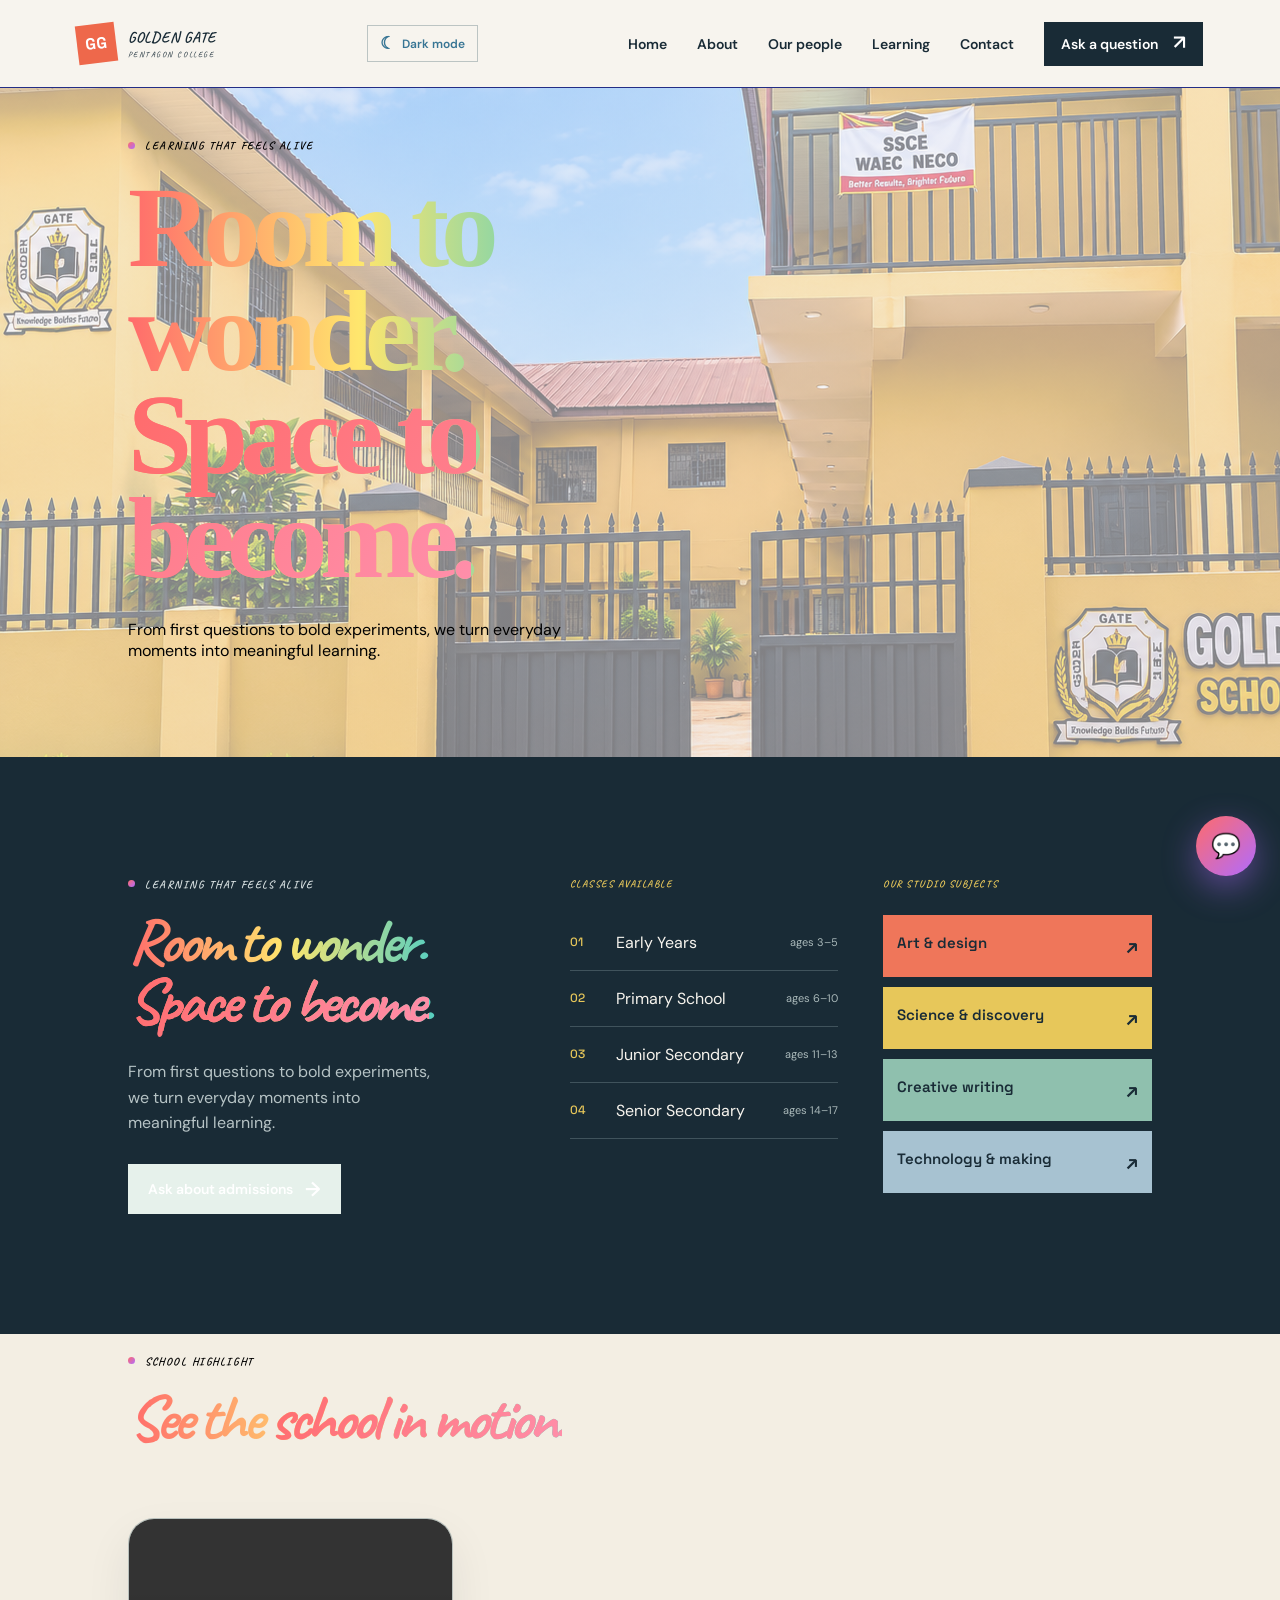
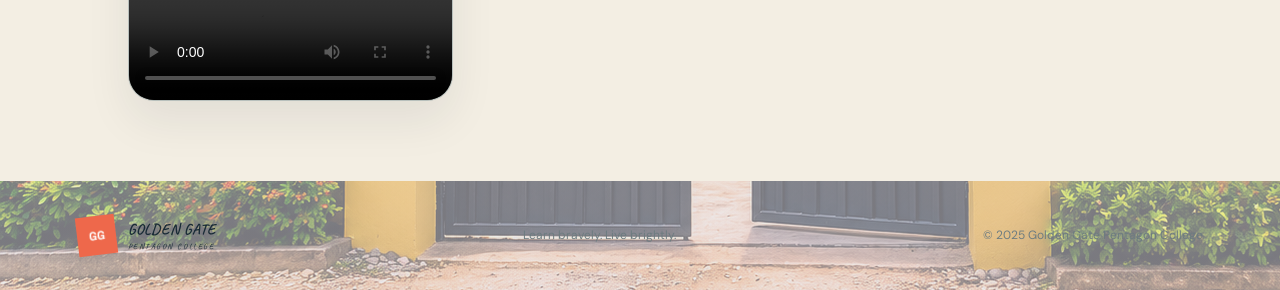
<file: learning.html>
<!doctype html>
<html lang="en">
<head>
  <meta charset="UTF-8" />
  <meta name="viewport" content="width=device-width, initial-scale=1.0" />
  <meta name="description" content="Learning - Golden Gate Pentagon College." />
  <title>Learning - Golden Gate Pentagon College</title>
  <link rel="preconnect" href="https://fonts.googleapis.com">
  <link rel="preconnect" href="https://fonts.gstatic.com" crossorigin>
  <link href="https://fonts.googleapis.com/css2?family=DM+Sans:wght@400;500;600;700&family=Space+Grotesk:wght@500;600;700&family=Caveat:wght@500;600;700&family=Dancing:wght@500;600;700&display=swap" rel="stylesheet">
  <link rel="stylesheet" href="styles.css" />
</head>
<body>
  <div class="site-shell">
    <header class="site-header">
      <a class="brand" href="index.html" aria-label="Golden Gate Pentagon College home">
        <span class="brand-mark">GG</span>
        <span><strong>GOLDEN GATE</strong><small>PENTAGON COLLEGE</small></span>
      </a>
      <button class="menu-toggle" aria-label="Open navigation" aria-expanded="false">☰</button>
      <button class="theme-toggle" type="button" aria-label="Switch to dark mode" aria-pressed="false"><span class="theme-icon">☾</span><span class="theme-label">Dark mode</span></button>
      <nav class="main-nav" aria-label="Main navigation">
        <a href="index.html">Home</a>
        <a href="about.html">About</a>
        <a href="people.html">Our people</a>
        <a href="learning.html">Learning</a>
        <a href="contact.html">Contact</a>
        <a class="nav-cta" href="contact.html">Ask a question <span>↗</span></a>
      </nav>
    </header>

    <main id="top">
      <section class="hero section-pad" style="min-height:400px">
        <div class="hero-copy">
          <p class="eyebrow"><span></span> Learning that feels alive</p>
          <h1>Room to wonder.<br><em>Space to become.</em></h1>
          <p>From first questions to bold experiments, we turn everyday moments into meaningful learning.</p>
        </div>
      </section>

      <section class="learning-section section-pad">
        <div class="learning-intro"><p class="eyebrow"><span></span> Learning that feels alive</p><h2>Room to wonder.<br><em>Space to become.</em></h2><p>From first questions to bold experiments, we turn everyday moments into meaningful learning.</p><a class="button button-light" href="contact.html">Ask about admissions <span>→</span></a></div>
        <div class="learning-content"><div class="classes-panel"><p class="panel-kicker">Classes available</p><div class="class-row"><strong>01</strong><span>Early Years</span><small>ages 3–5</small></div><div class="class-row"><strong>02</strong><span>Primary School</span><small>ages 6–10</small></div><div class="class-row"><strong>03</strong><span>Junior Secondary</span><small>ages 11–13</small></div><div class="class-row"><strong>04</strong><span>Senior Secondary</span><small>ages 14–17</small></div></div><div class="subjects-panel"><p class="panel-kicker">Our studio subjects</p><div class="subject-chip coral">Art &amp; design <span>↗</span></div><div class="subject-chip yellow">Science &amp; discovery <span>↗</span></div><div class="subject-chip mint">Creative writing <span>↗</span></div><div class="subject-chip blue">Technology &amp; making <span>↗</span></div></div></div>
      </section>

      <section class="video-section section-pad">
        <div class="section-heading"><div><p class="eyebrow"><span></span> School highlight</p><h2>See the <em>school in motion.</em></h2></div></div>
        <div class="video-panel">
          <div class="video-grid">
            <div class="video-slot">
              <video id="school-video-1" controls preload="metadata" playsinline>
                <source src="videos/videoplayback.mp4" type="video/mp4" />
              </video>
            </div>
          </div>
        </div>
      </section>
    </main>
    <footer class="site-footer"><a class="brand" href="index.html"><span class="brand-mark">GG</span><span><strong>GOLDEN GATE</strong><small>PENTAGON COLLEGE</small></span></a><p>Learn bravely. Live brightly.</p><p>© 2025 Golden Gate Pentagon College</p></footer>

    <button class="chat-fab" id="chat-fab" aria-label="Open chat" aria-expanded="false">💬</button>
    <div class="chat-window" id="chat-window" hidden>
      <div class="chat-head">
        <div class="chat-avatar">GG</div>
        <div><strong>School chat</strong><small>Usually replies in a few minutes</small></div>
        <button class="chat-close" id="chat-close" aria-label="Close chat">✕</button>
      </div>
      <div class="chat-messages" id="chat-messages">
        <div class="chat-bot">How can I be of assistance?</div>
      </div>
      <form class="chat-input" id="chat-form">
        <input type="text" id="chat-text" placeholder="Type a message…" autocomplete="off" required />
        <button type="submit" aria-label="Send">➤</button>
      </form>
    </div>
  </div>
  <script src="main.js"></script>
</body>
</html>
</file>
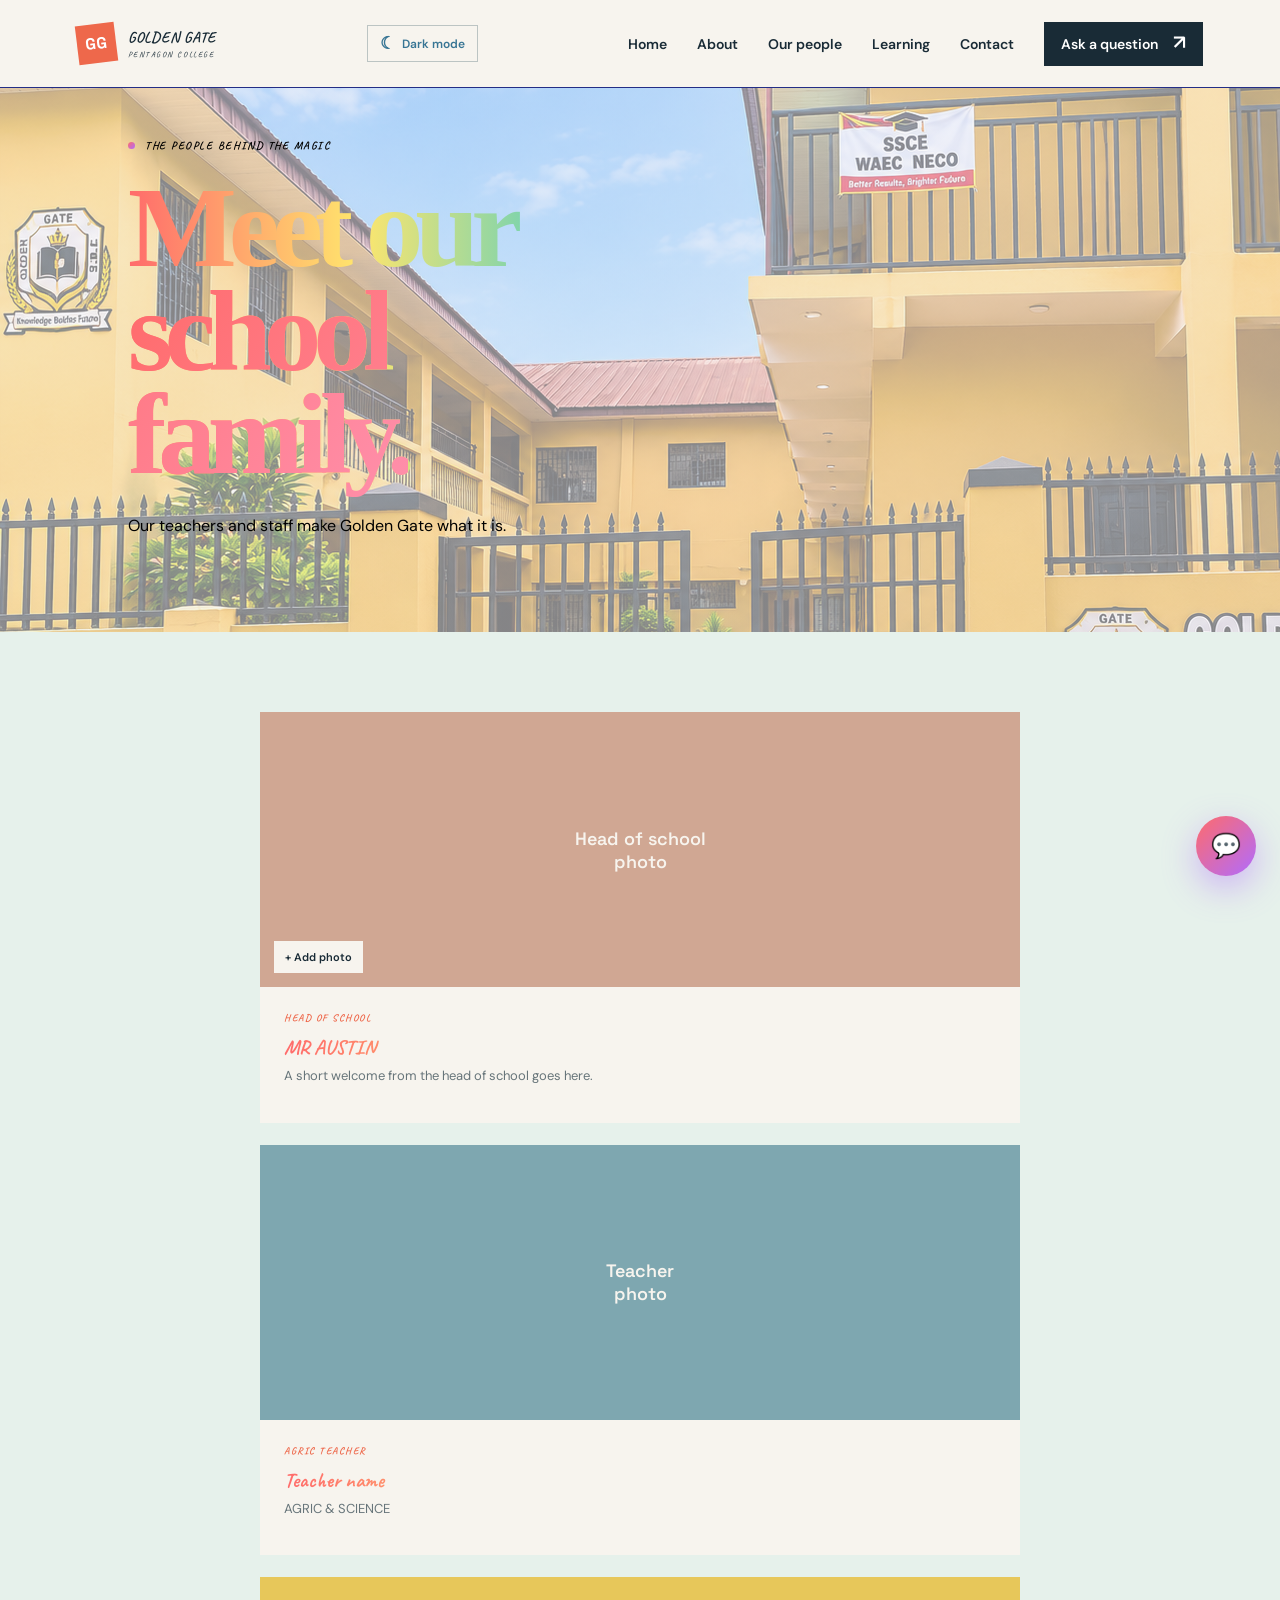
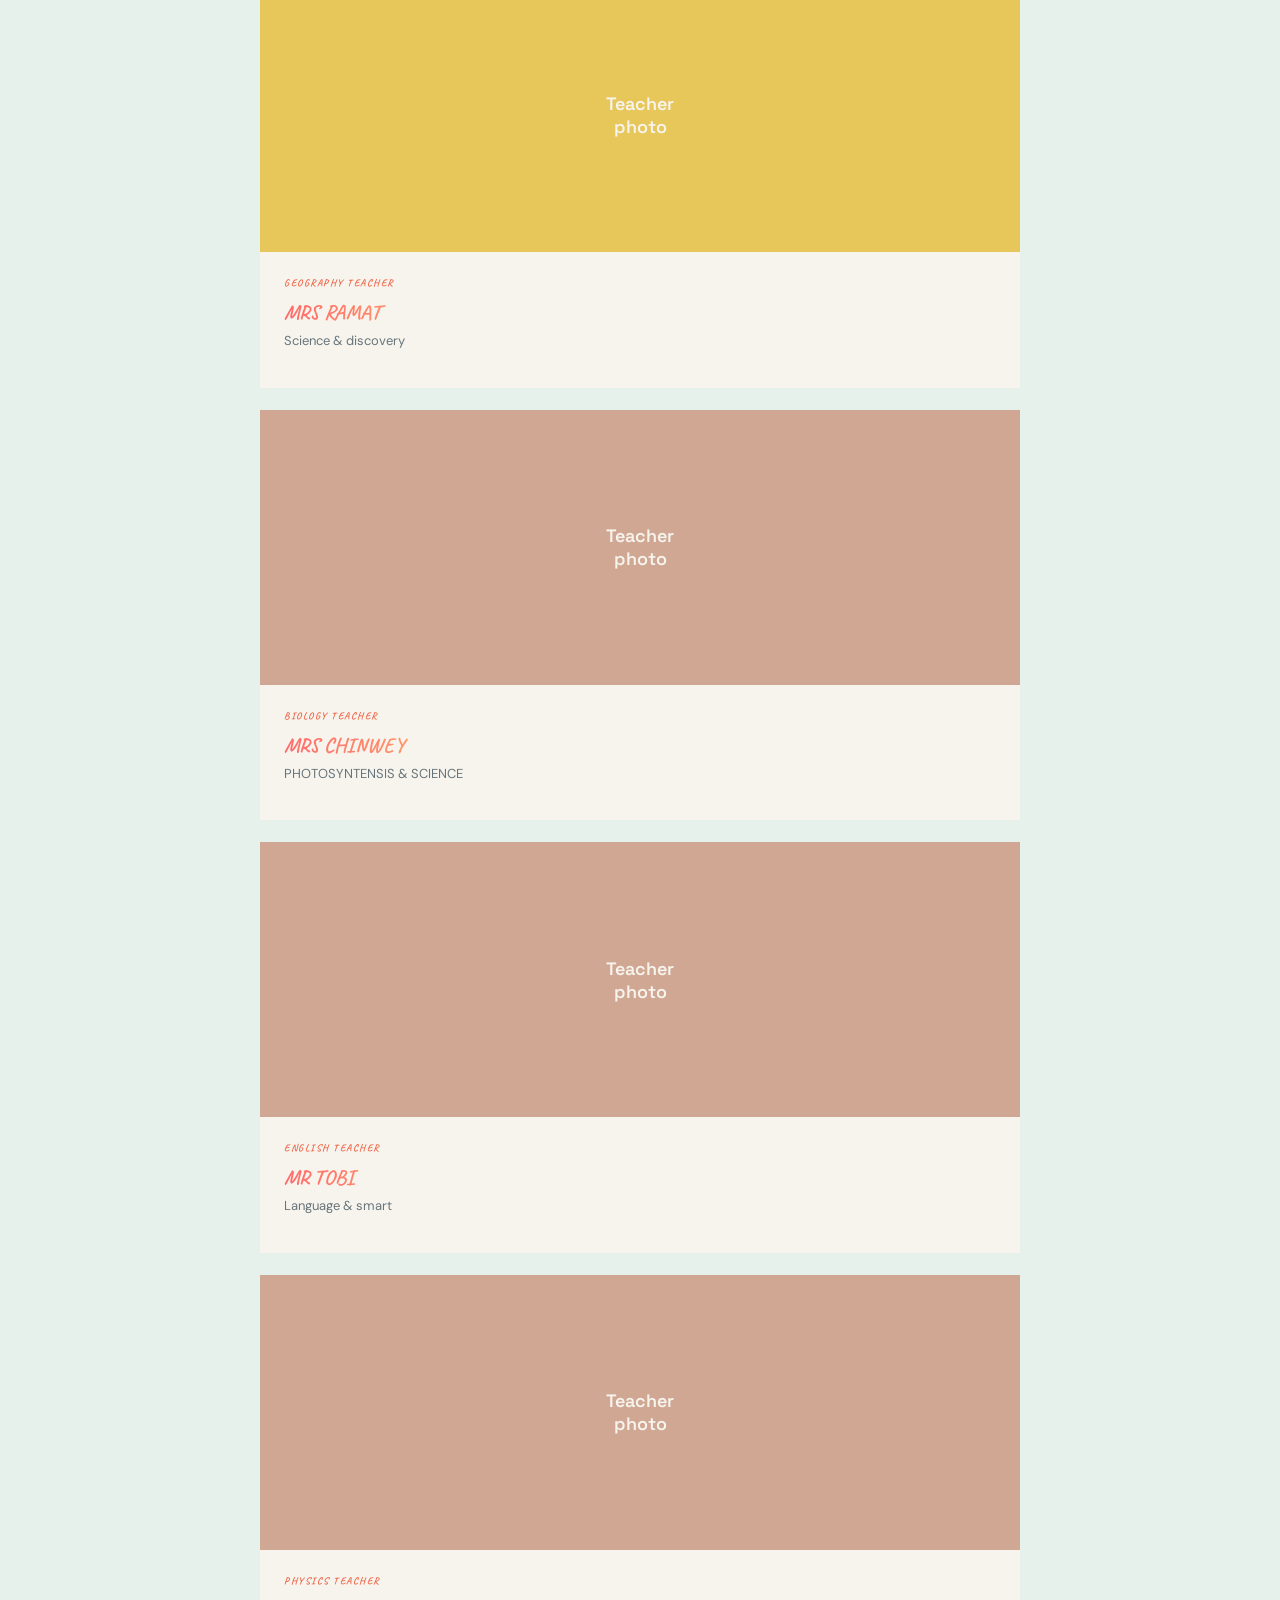
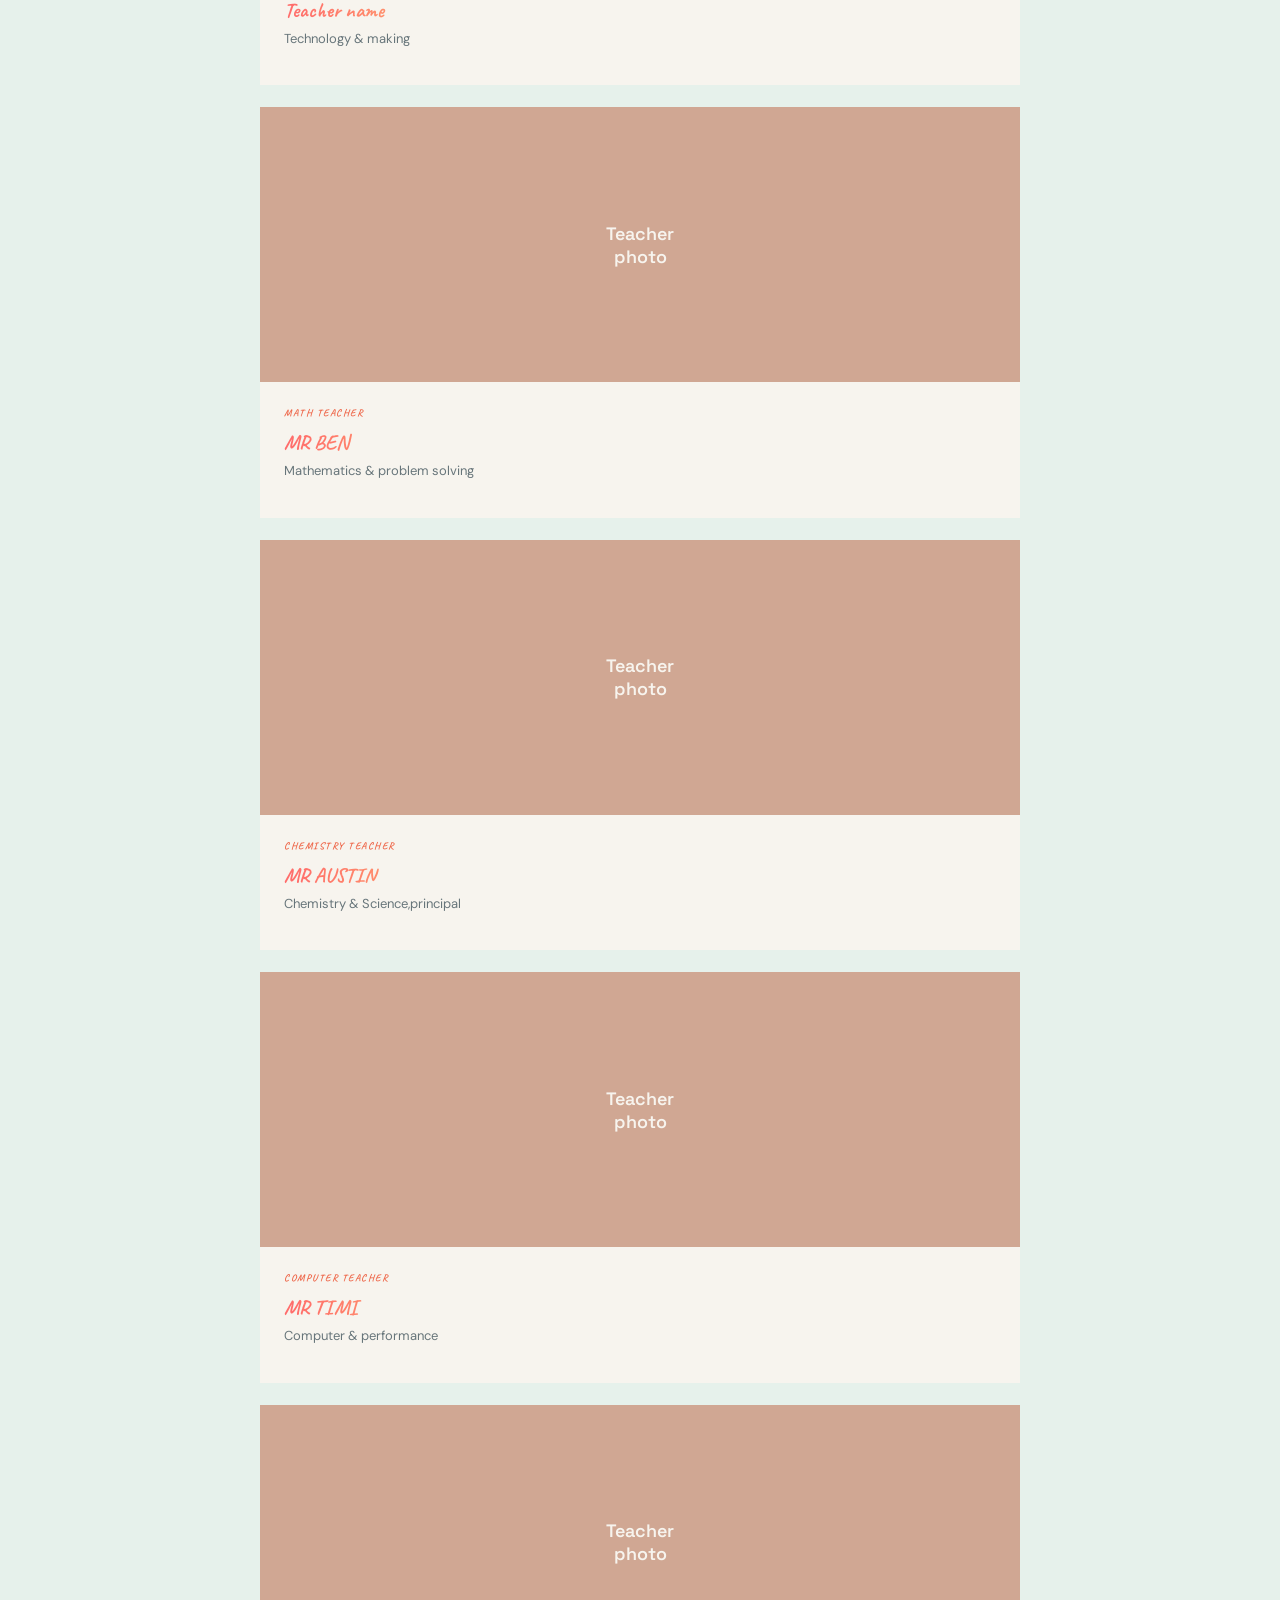
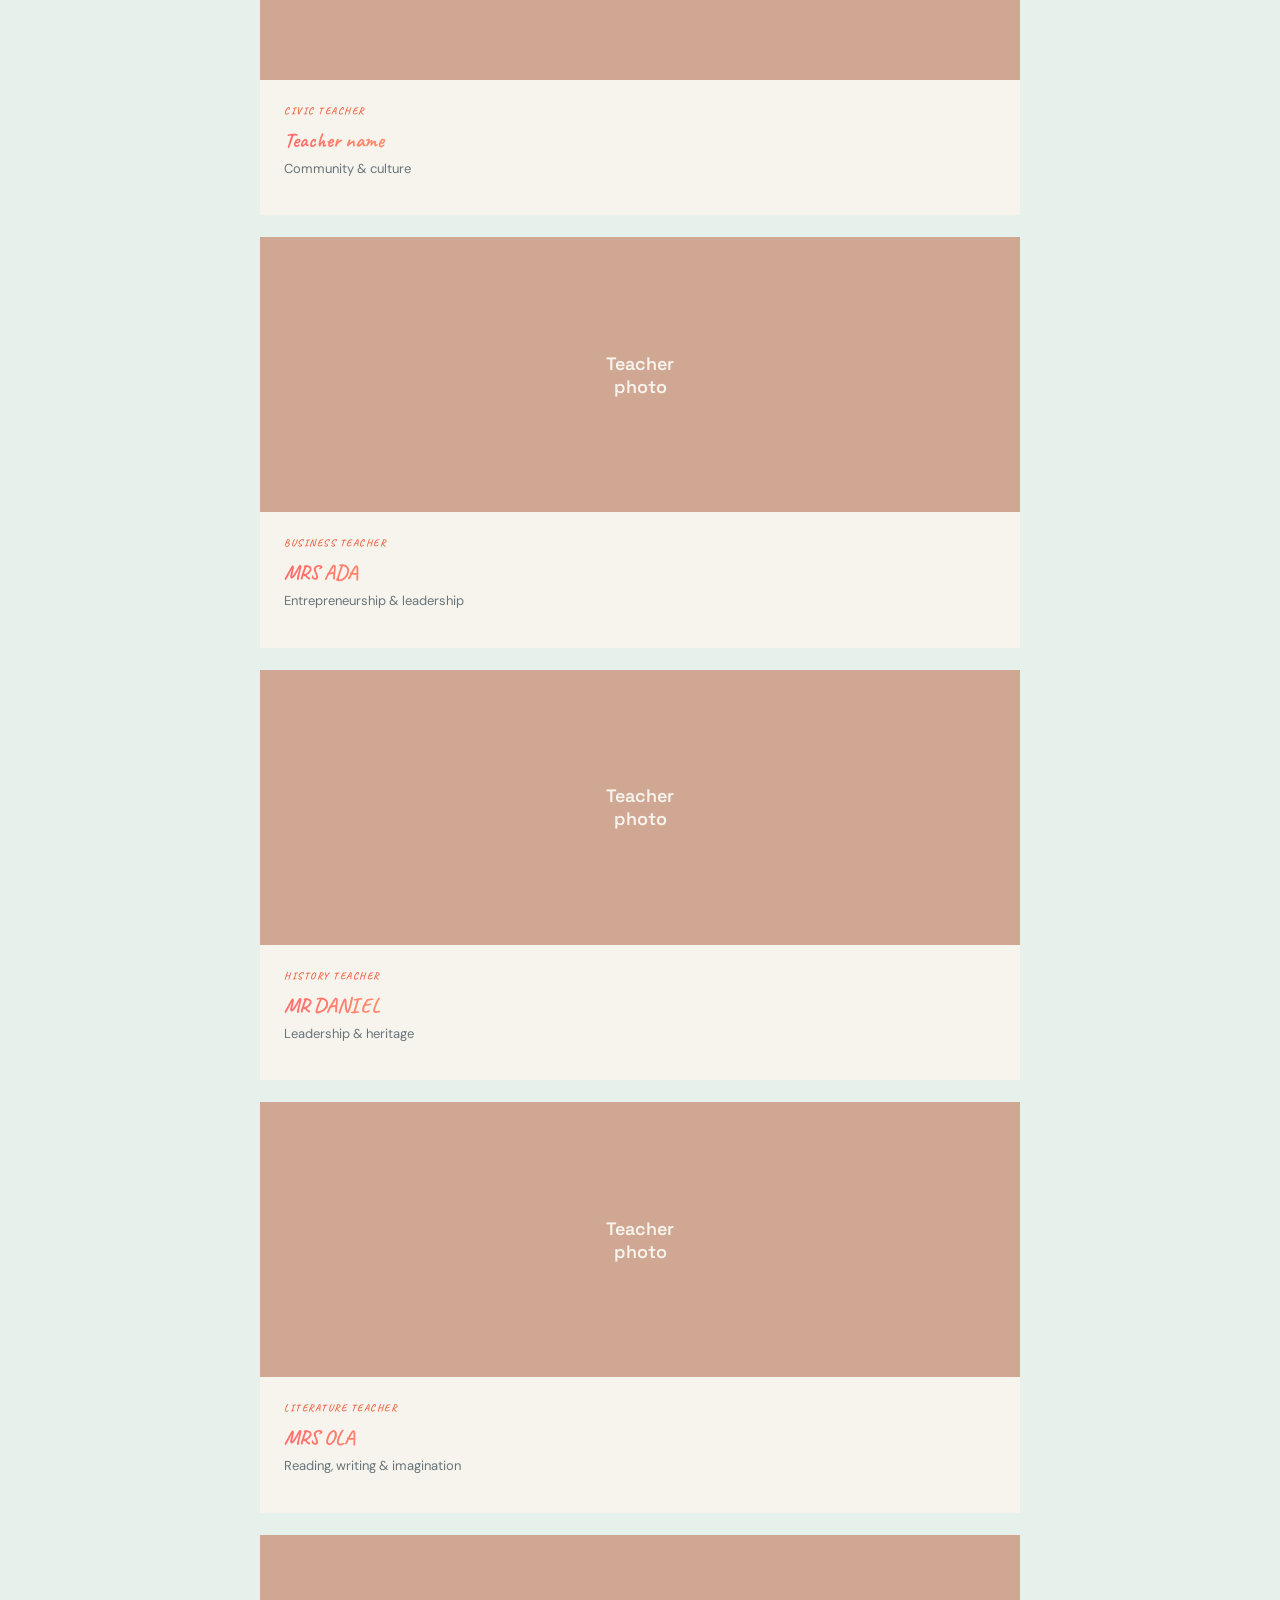
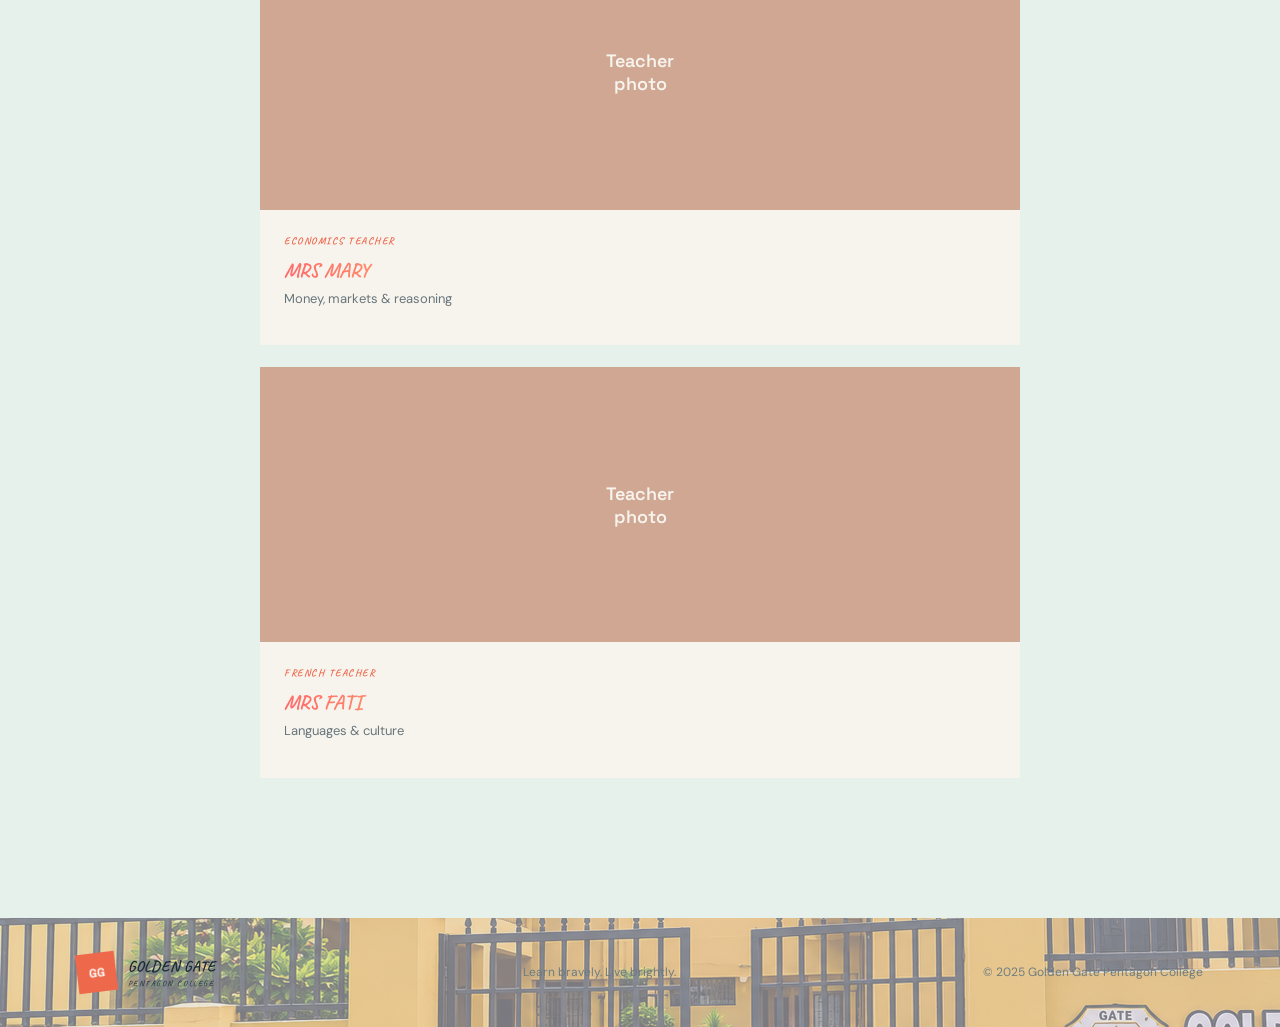
<file: people.html>
<!doctype html>
<html lang="en">
<head>
  <meta charset="UTF-8" />
  <meta name="viewport" content="width=device-width, initial-scale=1.0" />
  <meta name="description" content="Our people - Golden Gate Pentagon College." />
  <title>Our People - Golden Gate Pentagon College</title>
  <link rel="preconnect" href="https://fonts.googleapis.com">
  <link rel="preconnect" href="https://fonts.gstatic.com" crossorigin>
  <link href="https://fonts.googleapis.com/css2?family=DM+Sans:wght@400;500;600;700&family=Space+Grotesk:wght@500;600;700&family=Caveat:wght@500;600;700&family=Dancing:wght@500;600;700&display=swap" rel="stylesheet">
  <link rel="stylesheet" href="styles.css" />
</head>
<body>
  <div class="site-shell">
    <header class="site-header">
      <a class="brand" href="index.html" aria-label="Golden Gate Pentagon College home">
        <span class="brand-mark">GG</span>
        <span><strong>GOLDEN GATE</strong><small>PENTAGON COLLEGE</small></span>
      </a>
      <button class="menu-toggle" aria-label="Open navigation" aria-expanded="false">☰</button>
      <button class="theme-toggle" type="button" aria-label="Switch to dark mode" aria-pressed="false"><span class="theme-icon">☾</span><span class="theme-label">Dark mode</span></button>
      <nav class="main-nav" aria-label="Main navigation">
        <a href="index.html">Home</a>
        <a href="about.html">About</a>
        <a href="people.html">Our people</a>
        <a href="learning.html">Learning</a>
        <a href="contact.html">Contact</a>
        <a class="nav-cta" href="contact.html">Ask a question <span>↗</span></a>
      </nav>
    </header>

    <main id="top">
      <section class="hero section-pad" style="min-height:400px">
        <div class="hero-copy">
          <p class="eyebrow"><span></span> The people behind the magic</p>
          <h1>Meet our <em>school family.</em></h1>
          <p>Our teachers and staff make Golden Gate what it is.</p>
        </div>
      </section>

      <section class="people-section section-pad">
        <div class="people-grid">
          <article class="person-card person-feature"><div class="person-photo photo-placeholder"><span>Head of school<br>photo</span><label>+ Add photo<input type="file" accept="image/*" data-image-target="head-photo"></label></div><div class="person-info"><p class="role">Head of school</p><h3 contenteditable="true">MR AUSTIN</h3><p contenteditable="true">A short welcome from the head of school goes here.</p></div></article>
          <article class="person-card"><div class="person-photo photo-placeholder"><span>Teacher<br>photo</span><label>+ Add photo<input type="file" accept="image/*" data-image-target="teacher-one"></label></div><div class="person-info"><p class="role">agric teacher</p><h3 contenteditable="true">Teacher name</h3><p contenteditable="true">AGRIC &amp; SCIENCE</p></div></article>
          <article class="person-card"><div class="person-photo photo-placeholder"><span>Teacher<br>photo</span><label>+ Add photo<input type="file" accept="image/*" data-image-target="teacher-two"></label></div><div class="person-info"><p class="role">geography teacher</p><h3 contenteditable="true">MRS RAMAT</h3><p contenteditable="true">Science &amp; discovery</p></div></article>
          <article class="person-card"><div class="person-photo photo-placeholder"><span>Teacher<br>photo</span><label>+ Add photo<input type="file" accept="image/*" data-image-target="teacher-three"></label></div><div class="person-info"><p class="role" contenteditable="true">biology teacher</p><h3 contenteditable="true">MRS CHINWEY</h3><p contenteditable="true">PHOTOSYNTENSIS &amp; SCIENCE</p></div></article>
          <article class="person-card"><div class="person-photo photo-placeholder"><span>Teacher<br>photo</span><label>+ Add photo<input type="file" accept="image/*" data-image-target="teacher-four"></label></div><div class="person-info"><p class="role" contenteditable="true">English teacher</p><h3 contenteditable="true">MR TOBI</h3><p contenteditable="true">Language &amp; smart</p></div></article>
          <article class="person-card"><div class="person-photo photo-placeholder"><span>Teacher<br>photo</span><label>+ Add photo<input type="file" accept="image/*" data-image-target="teacher-five"></label></div><div class="person-info"><p class="role" contenteditable="true">physics teacher</p><h3 contenteditable="true">Teacher name</h3><p contenteditable="true">Technology &amp; making</p></div></article>
          <article class="person-card"><div class="person-photo photo-placeholder"><span>Teacher<br>photo</span><label>+ Add photo<input type="file" accept="image/*" data-image-target="teacher-six"></label></div><div class="person-info"><p class="role" contenteditable="true">Math teacher</p><h3 contenteditable="true">MR BEN</h3><p contenteditable="true">Mathematics &amp; problem solving</p></div></article>
          <article class="person-card"><div class="person-photo photo-placeholder"><span>Teacher<br>photo</span><label>+ Add photo<input type="file" accept="image/*" data-image-target="teacher-seven"></label></div><div class="person-info"><p class="role" contenteditable="true">chemistry teacher</p><h3 contenteditable="true">MR AUSTIN</h3><p contenteditable="true">Chemistry &amp; Science,principal</p></div></article>
          <article class="person-card"><div class="person-photo photo-placeholder"><span>Teacher<br>photo</span><label>+ Add photo<input type="file" accept="image/*" data-image-target="teacher-eight"></label></div><div class="person-info"><p class="role" contenteditable="true">computer teacher</p><h3 contenteditable="true">MR TIMI</h3><p contenteditable="true">Computer &amp; performance</p></div></article>
          <article class="person-card"><div class="person-photo photo-placeholder"><span>Teacher<br>photo</span><label>+ Add photo<input type="file" accept="image/*" data-image-target="teacher-nine"></label></div><div class="person-info"><p class="role" contenteditable="true">civic teacher</p><h3 contenteditable="true">Teacher name</h3><p contenteditable="true">Community &amp; culture</p></div></article>
          <article class="person-card"><div class="person-photo photo-placeholder"><span>Teacher<br>photo</span><label>+ Add photo<input type="file" accept="image/*" data-image-target="teacher-ten"></label></div><div class="person-info"><p class="role" contenteditable="true">Business teacher</p><h3 contenteditable="true">MRS ADA</h3><p contenteditable="true">Entrepreneurship &amp; leadership</p></div></article>
          <article class="person-card"><div class="person-photo photo-placeholder"><span>Teacher<br>photo</span><label>+ Add photo<input type="file" accept="image/*" data-image-target="teacher-eleven"></label></div><div class="person-info"><p class="role" contenteditable="true">History teacher</p><h3 contenteditable="true">MR DANIEL</h3><p contenteditable="true">Leadership &amp; heritage</p></div></article>
          <article class="person-card"><div class="person-photo photo-placeholder"><span>Teacher<br>photo</span><label>+ Add photo<input type="file" accept="image/*" data-image-target="teacher-twelve"></label></div><div class="person-info"><p class="role" contenteditable="true">Literature teacher</p><h3 contenteditable="true">MRS OLA</h3><p contenteditable="true">Reading, writing &amp; imagination</p></div></article>
          <article class="person-card"><div class="person-photo photo-placeholder"><span>Teacher<br>photo</span><label>+ Add photo<input type="file" accept="image/*" data-image-target="teacher-thirteen"></label></div><div class="person-info"><p class="role" contenteditable="true">Economics teacher</p><h3 contenteditable="true">MRS MARY</h3><p contenteditable="true">Money, markets &amp; reasoning</p></div></article>
          <article class="person-card"><div class="person-photo photo-placeholder"><span>Teacher<br>photo</span><label>+ Add photo<input type="file" accept="image/*" data-image-target="teacher-fourteen"></label></div><div class="person-info"><p class="role" contenteditable="true">French teacher</p><h3 contenteditable="true">MRS FATI</h3><p contenteditable="true">Languages &amp; culture</p></div></article>
        </div>
      </section>
    </main>
    <footer class="site-footer"><a class="brand" href="index.html"><span class="brand-mark">GG</span><span><strong>GOLDEN GATE</strong><small>PENTAGON COLLEGE</small></span></a><p>Learn bravely. Live brightly.</p><p>© 2025 Golden Gate Pentagon College</p></footer>

    <button class="chat-fab" id="chat-fab" aria-label="Open chat" aria-expanded="false">💬</button>
    <div class="chat-window" id="chat-window" hidden>
      <div class="chat-head">
        <div class="chat-avatar">GG</div>
        <div><strong>School chat</strong><small>Usually replies in a few minutes</small></div>
        <button class="chat-close" id="chat-close" aria-label="Close chat">✕</button>
      </div>
      <div class="chat-messages" id="chat-messages">
        <div class="chat-bot">How can I be of assistance?</div>
      </div>
      <form class="chat-input" id="chat-form">
        <input type="text" id="chat-text" placeholder="Type a message…" autocomplete="off" required />
        <button type="submit" aria-label="Send">➤</button>
      </form>
    </div>
  </div>
  <script src="main.js"></script>
</body>
</html>
</file>
<file: styles.css>
﻿/* ---------- Colourful theme + cursive font ---------- */
:root{
  --c-coral:#ff6b6b;
  --c-mint:#4ecdc4;
  --c-yellow:#ffe66d;
  --c-blue:#4d96ff;
  --c-purple:#b06bff;
  --c-pink:#ff8fab;
  --c-lavender:#c8b6ff;
  --c-text:#1f2a37;
  --c-text-soft:#4a5a63;
}
body{
  --c-text:var(--c-text);
  --c-text-soft:var(--c-text-soft);
}
body[data-theme="dark"]{
  --c-text:#f4f6f7;
  --c-text-soft:#c9d4d8;
}
/* Cursive accent font on headings & brand */
h1,h2,h3,.brand strong,.brand small,.eyebrow,
.person-info h3,.role,.panel-kicker,.hero-sticker,.scribble,.ticker span{
  font-family:'Caveat',cursive !important;
}
.hero-copy h1{font-family:'Dancing',cursive !important;font-size:clamp(4.2rem,9vw,8.6rem) !important}
/* Headings get a rainbow gradient + lift on hover */
h1,h2,h3{
  background:linear-gradient(90deg,var(--c-coral),var(--c-yellow),var(--c-mint),var(--c-blue),var(--c-purple));
  -webkit-background-clip:text;background-clip:text;color:transparent;
  background-size:200% auto;
  animation:shimmer 5s linear infinite;
  transition:transform .25s ease,filter .25s ease;
}
h1:hover,h2:hover,h3:hover{
  transform:translateY(-3px) scale(1.01);
  filter:brightness(1.12) drop-shadow(0 6px 12px rgba(255,107,107,.35));
}
/* Colourful links with hover */
a,.text-link,.main-nav a{
  color:var(--c-blue);
  transition:color .2s ease,background .2s ease,padding .2s ease;
}
a:hover,.text-link:hover,.main-nav a:hover{
  color:var(--c-coral);
  text-decoration:none;
}
/* Colourful buttons */
.button-dark{
  background:linear-gradient(90deg,var(--c-coral),var(--c-pink),var(--c-purple));
  color:#fff !important;
}
.button-dark:hover{transform:translateY(-3px) scale(1.03);filter:brightness(1.1)}
.button-light{
  background:linear-gradient(90deg,var(--c-mint),var(--c-blue),var(--c-purple));
  color:#fff !important;
}
.button-light:hover{transform:translateY(-3px) scale(1.03);filter:brightness(1.1)}
/* Nav CTA */
.nav-cta{
  background:linear-gradient(90deg,var(--c-yellow),var(--c-coral),var(--c-pink));
  color:#1f2a37 !important;
}
.nav-cta:hover{transform:translateY(-3px) scale(1.05);filter:brightness(1.08)}
/* Theme toggle */
.theme-toggle{
  border-color:var(--c-mint);
  color:var(--c-mint);
}
.theme-toggle:hover{
  background:linear-gradient(90deg,var(--c-mint),var(--c-blue));
  color:#fff;
}
/* Brand mark */
.brand-mark{
  background:linear-gradient(135deg,var(--c-coral),var(--c-pink),var(--c-purple));
  background-size:200% auto;
  animation:shimmer 4s linear infinite,pulse-soft 3.2s ease-in-out infinite;
}
/* Subject chips hover lift */
.subject-chip{
  transition:transform .2s ease,box-shadow .2s ease,filter .2s ease;
  cursor:pointer;
}
.subject-chip:hover{
  transform:translateY(-6px) scale(1.04);
  box-shadow:0 14px 30px rgba(0,0,0,.25);
  filter:brightness(1.08);
}
/* Person cards hover */
.person-card{
  transition:transform .25s ease,box-shadow .25s ease,filter .25s ease;
}
.person-card:hover{
  transform:translateY(-8px) scale(1.02);
  box-shadow:0 22px 45px rgba(255,107,107,.30);
  filter:brightness(1.05);
}
/* Video slots hover */
.video-slot{
  transition:transform .25s ease,box-shadow .25s ease,filter .25s ease;
}
.video-slot:hover{
  transform:translateY(-6px) scale(1.02);
  box-shadow:0 26px 55px rgba(77,150,255,.35);
}
/* Form inputs */
.contact-form input,.contact-form select,.contact-form textarea{
  transition:border-color .2s ease,box-shadow .2s ease;
}
.contact-form input:focus,.contact-form select:focus,.contact-form textarea:focus{
  border-color:var(--c-coral);
  box-shadow:0 0 0 3px rgba(255,107,107,.18);
}
/* Footer hover */
.site-footer .brand:hover{color:var(--c-pink)}
/* Ticker scroll hint */
.ticker{background:linear-gradient(90deg,var(--c-purple),var(--c-blue),var(--c-mint),var(--c-coral),var(--c-purple));background-size:200% auto;animation:shimmer 6s linear infinite}

/* ---------- Hologram 3D section ---------- */
.holo-section{display:grid;grid-template-columns:1fr 1fr;gap:6vw;align-items:center;padding-top:60px;padding-bottom:90px}
.holo-copy h2{margin-bottom:16px}
.holo-copy p{color:var(--c-text-soft);max-width:460px}
.holo-stage{position:relative;height:480px;display:grid;place-items:center}
#holo-canvas{width:100%;height:100%;display:block;cursor:grab}
#holo-canvas:active{cursor:grabbing}
.holo-caption{position:absolute;bottom:14px;left:50%;transform:translateX(-50%);font-family:'Caveat',cursive;font-size:1.3rem;color:var(--c-purple);text-shadow:0 0 12px rgba(176,107,255,.6);letter-spacing:.04em}
@media(max-width:860px){.holo-section{grid-template-columns:1fr}.holo-stage{height:340px}}

/* ---------- Map section ---------- */
.map-section{display:grid;grid-template-columns:1fr 1fr;gap:6vw;align-items:center;padding-top:60px;padding-bottom:90px;background:linear-gradient(135deg,#fff7f0,#f3eee3)}
.map-copy h2{margin-bottom:16px}
.map-copy p{color:var(--c-text-soft);max-width:460px}
.map-panel{position:relative;height:460px;border-radius:28px;overflow:hidden;box-shadow:0 24px 55px rgba(25,43,54,.18);border:1px solid rgba(255,107,107,.2)}
#school-map{width:100%;height:100%}
.map-legend{position:absolute;left:16px;bottom:16px;background:rgba(255,255,255,.92);padding:10px 14px;border-radius:999px;font-size:13px;font-weight:600;display:flex;align-items:center;gap:8px;box-shadow:0 8px 24px rgba(0,0,0,.15)}
.map-legend .dot{width:11px;height:11px;border-radius:50%;background:var(--c-coral);box-shadow:0 0 10px var(--c-coral)}
@media(max-width:860px){.map-section{grid-template-columns:1fr}.map-panel{height:340px}}

/* ---------- Chat widget ---------- */
.chat-fab{position:fixed;right:24px;bottom:24px;width:60px;height:60px;border-radius:50%;border:none;background:linear-gradient(135deg,var(--c-coral),var(--c-purple));color:#fff;font-size:24px;cursor:pointer;box-shadow:0 12px 34px rgba(176,107,255,.45);transition:transform .2s ease,box-shadow .2s ease;z-index:90}
.chat-fab:hover{transform:translateY(-4px) scale(1.06);box-shadow:0 18px 44px rgba(176,107,255,.6)}
.chat-window{position:fixed;right:24px;bottom:90px;width:340px;max-width:calc(100vw - 32px);height:480px;max-height:calc(100vh - 120px);background:#fff;border-radius:22px;box-shadow:0 24px 60px rgba(25,43,54,.3);display:flex;flex-direction:column;overflow:hidden;z-index:90;animation:fadeInUp .25s ease}
.chat-head{display:flex;align-items:center;gap:10px;padding:14px 16px;background:linear-gradient(135deg,var(--c-coral),var(--c-purple));color:#fff}
.chat-head strong{font-family:'Space Grotesk',sans-serif;font-size:15px}
.chat-head small{display:block;font-size:11px;opacity:.9}
.chat-avatar{width:38px;height:38px;border-radius:50%;background:rgba(255,255,255,.25);display:grid;place-items:center;font-family:'Space Grotesk',sans-serif;font-weight:700;flex-shrink:0}
.chat-close{margin-left:auto;background:none;border:0;color:#fff;font-size:18px;cursor:pointer;line-height:1}
.chat-messages{flex:1;overflow-y:auto;padding:16px;display:flex;flex-direction:column;gap:10px;background:#faf7f2}
.chat-bot,.chat-user{max-width:85%;padding:10px 14px;border-radius:16px;font-size:14px;line-height:1.45;animation:fadeInUp .25s ease}
.chat-bot{background:#fff;border:1px solid rgba(255,107,107,.18);color:#1f2a37;border-bottom-left-radius:4px}
.chat-user{background:linear-gradient(135deg,var(--c-coral),var(--c-pink));color:#fff;align-self:flex-end;border-bottom-right-radius:4px}
.chat-input{display:flex;gap:8px;padding:12px;border-top:1px solid rgba(255,107,107,.15)}
.chat-input input{flex:1;border:1px solid rgba(255,107,107,.3);border-radius:999px;padding:11px 16px;font:inherit;font-size:14px;outline:none;transition:border-color .2s,box-shadow .2s}
.chat-input input:focus{border-color:var(--c-coral);box-shadow:0 0 0 3px rgba(255,107,107,.18)}
.chat-input button{width:42px;border:0;border-radius:50%;background:linear-gradient(135deg,var(--c-coral),var(--c-purple));color:#fff;font-size:18px;cursor:pointer;transition:transform .2s}
.chat-input button:hover{transform:scale(1.08)}
@media(max-width:520px){.chat-window{height:420px}}
/* ---------- Animations ---------- */
@keyframes fadeInUp {
  from { opacity: 0; transform: translateY(28px); }
  to   { opacity: 1; transform: translateY(0); }
}
@keyframes floaty {
  0%, 100% { transform: translateY(0); }
  50%      { transform: translateY(-14px); }
}
@keyframes pulse-soft {
  0%, 100% { transform: rotate(-7deg) scale(1); }
  50%      { transform: rotate(-7deg) scale(1.06); }
}
@keyframes shimmer {
  0%   { background-position: 0% 0; }
  100% { background-position: 200% 0; }
}
@keyframes spin-slow {
  from { transform: rotate(0deg); }
  to   { transform: rotate(360deg); }
}
@keyframes pop-in {
  0%   { opacity: 0; transform: scale(.6) rotate(0deg); }
  60%  { transform: scale(1.12) rotate(8deg); }
  100% { opacity: 1; transform: scale(1) rotate(12deg); }
}

/* Reveal sections on scroll */
.section-pad, .hero, .ticker, .site-footer {
  opacity: 0;
  animation: fadeInUp .8s cubic-bezier(.2,.7,.2,1) forwards;
}
.hero { animation-delay: .05s }
.ticker { animation-delay: .15s }
#about { animation-delay: .25s }
#people { animation-delay: .35s }
#learning { animation-delay: .45s };
.video-section { animation-delay: .55s }
#contact { animation-delay: .65s }
.site-footer { animation-delay: .75s }

/* Floating hero sun */
.sun-disc { animation: floaty 6s ease-in-out infinite; }

/* Pulsing brand mark */
.brand-mark { transform-origin: center; animation: pulse-soft 3.2s ease-in-out infinite; }

/* Shimmering buttons */
.button-dark, .nav-cta, .button-light {
  background-size: 200% auto;
  animation: shimmer 4s linear infinite;
}
.button-dark { background-image: linear-gradient(90deg,#192b36,#243a48,#192b36); }
.button-light { background-image: linear-gradient(90deg,#e6f1eb,#f4efe8,#e6f1eb); }
.button:hover, .nav-cta:hover { animation-duration: 1.2s; }

/* Rotating hero sticker */
.hero-sticker { animation: spin-slow 14s linear infinite; transform-origin: center; }

/* Staggered person cards */
.person-card {
  opacity: 0;
  animation: fadeInUp .6s cubic-bezier(.2,.7,.2,1) forwards;
}
.person-card:nth-child(2)  { animation-delay: .05s }
.person-card:nth-child(3)  { animation-delay: .1s }
.person-card:nth-child(4)  { animation-delay: .15s }
.person-card:nth-child(5)  { animation-delay: .2s }
.person-card:nth-child(6)  { animation-delay: .25s }
.person-card:nth-child(7)  { animation-delay: .3s }
.person-card:nth-child(8)  { animation-delay: .35s }
.person-card:nth-child(9)  { animation-delay: .4s }
.person-card:nth-child(10) { animation-delay: .45s }
.person-card:nth-child(11) { animation-delay: .5s }
.person-card:nth-child(12) { animation-delay: .55s }
.person-card:nth-child(13) { animation-delay: .6s }
.person-card:nth-child(14) { animation-delay: .65s }
.person-card:nth-child(15) { animation-delay: .7s }

/* Pop-in hero sticker (overrides spin on small screens if needed) */
@media (max-width: 800px) {
  .hero-sticker { animation: pop-in .8s .6s cubic-bezier(.2,.7,.2,1) both; }
}

/* ---------- Existing overrides ---------- */
/* Stack the school team profiles vertically. */
.people-grid{grid-template-columns:1fr !important;max-width:760px;margin-inline:auto}
.person-card:not(.person-feature) .person-photo label{display:none}
.video-section{padding-top:20px;padding-bottom:80px;background:#f3eee3}.video-panel{max-width:1100px;margin:0 auto}.video-grid{display:grid;grid-template-columns:repeat(3,minmax(0,1fr));gap:24px}.video-slot{position:relative;aspect-ratio:16/9;overflow:hidden;border:1px solid rgba(25,43,54,.2);background:#dfe6de;border-radius:26px;box-shadow:0 20px 45px rgba(25,43,54,.08)}.video-slot video{width:100%;height:100%;display:block;object-fit:cover;background:#dfe6de}.theme-toggle{display:inline-flex;align-items:center;gap:7px;border:1px solid #bcc4c3;background:transparent;color:#387594;padding:9px 12px;font:600 12px 'DM Sans';cursor:pointer}.theme-icon{font-size:17px;line-height:1}.theme-toggle:hover{background:#587866}
body[data-theme="dark"]{color:var(--c-text);background-color:#0d1419}body[data-theme="dark"] .site-header,body[data-theme="dark"] .person-card,body[data-theme="dark"] .contact-form{background:#0a0e11;color:var(--c-text);border-color:#141515}body[data-theme="dark"] .main-nav a,body[data-theme="dark"] .text-link,body[data-theme="dark"] .brand,body[data-theme="dark"] .theme-toggle{color:var(--c-text)}body[data-theme="dark"] .theme-toggle{border-color:var(--c-mint)}body[data-theme="dark"] .theme-toggle:hover{background:linear-gradient(90deg,var(--c-mint),var(--c-blue));color:#fff}body[data-theme="dark"] .intro-copy,body[data-theme="dark"] .section-aside,body[data-theme="dark"] .person-info p:last-child{color:var(--c-text-soft)}body[data-theme="dark"] .people-section{background:#16242a}body[data-theme="dark"] .gallery-section{background:#122028}body[data-theme="dark"] .contact-section{background:linear-gradient(135deg,#b0403a,#7a2c2c)}body[data-theme="dark"]{background-image:linear-gradient(rgba(14,26,32,.7),rgba(14,26,32,.7)),url("pics/ChatGPT Image Sep 12, 2026, 12_08_36 PM.png") !important}
body{background-image:linear-gradient(rgba(244, 243, 246, 0.55),rgba(222, 221, 232, 0.55)),url("pics/ChatGPT Image Sep 12, 2026, 12_08_36 PM.png") !important;background-size:cover;background-position:center top;background-attachment:fixed}
body.background-ready{background-image:linear-gradient(rgba(247,244,238,.55),rgba(26, 26, 25, 0.55)),var(--school-bg);background-size:cover;background-position:center top;background-attachment:fixed}
*{box-sizing:border-box}html{scroll-behavior:smooth}body{margin:0;background:#7756a3;color:var(--c-text);font-family:'DM Sans',sans-serif;font-size:16px}body:has(#background-upload.previewing){background-image:var(--school-bg);background-size:cover;background-attachment:fixed}h1,h2,h3,p{margin-top:0}h1,h2,h3,.brand strong{font-family:'Space Grotesk',sans-serif}h1{font-size:clamp(3.8rem,8vw,7.7rem);line-height:.9;letter-spacing:-.07em;margin:24px 0 28px}h2{font-size:clamp(2.8rem,5vw,5.5rem);line-height:.94;letter-spacing:-.065em;margin:20px 0}h3{font-size:1.3rem;margin:6px 0}em{font-style:normal;background:linear-gradient(120deg,var(--c-coral),var(--c-pink));-webkit-background-clip:text;background-clip:text;color:transparent}.site-shell{overflow:hidden}.site-header{height:88px;padding:0 6vw;display:flex;align-items:center;justify-content:space-between;border-bottom:1px solid #232d86;background:#f7f4ee}.brand{display:flex;align-items:center;gap:12px;color:#192b36;text-decoration:none}.brand-mark{height:39px;width:39px;display:grid;place-items:center;background:#ee684b;color:white;font-family:'Space Grotesk';font-weight:700;transform:rotate(-7deg)}.brand strong{font-size:15px;display:block;letter-spacing:.05em}.brand small{font-size:8px;letter-spacing:.19em;display:block;margin-top:2px}.main-nav{display:flex;align-items:center;gap:30px}.main-nav a,.text-link{color:#192b36;text-decoration:none;font-weight:600;font-size:14px}.nav-cta{background:#192b36;color:#fff!important;padding:13px 17px}.nav-cta span,.button span{font-size:20px;line-height:0;margin-left:12px}.menu-toggle{display:none;background:none;border:0;font-size:26px}.section-pad{padding-left:10vw;padding-right:10vw}.hero{min-height:650px;display:grid;grid-template-columns:1fr 1fr;gap:8vw;align-items:center;padding-top:50px;padding-bottom:80px}.eyebrow{font-size:11px;font-weight:700;letter-spacing:.14em;text-transform:uppercase;display:flex;align-items:center;gap:10px}.eyebrow span{height:7px;width:7px;background:linear-gradient(135deg,var(--c-coral),var(--c-purple));display:inline-block;border-radius:50%}.hero-text{max-width:450px;line-height:1.65;color:var(--c-text-soft)}.hero-actions{display:flex;align-items:center;gap:28px;margin-top:35px}.button{display:inline-flex;align-items:center;text-decoration:none;border:0;cursor:pointer;padding:16px 20px;font:600 14px 'DM Sans';transition:transform .2s,background .2s}.button:hover{transform:translateY(-3px)}.button-dark{background:#192b36;color:white}.button-light{background:#e6f1eb;color:#192b36}.text-link{border-bottom:1px solid #192b36;padding-bottom:4px}.text-link span{margin-left:7px;font-size:18px}.hero-note{display:flex;align-items:center;gap:13px;margin-top:58px;font-size:12px;line-height:1.4;color:#586771}.avatar-stack{display:flex}.avatar-stack span{width:29px;height:29px;border-radius:50%;display:grid;place-items:center;background:#e7c75a;color:#192b36;border:2px solid #f7f4ee;margin-left:-5px}.avatar-stack span:first-child{margin:0;background:#ef765a}.avatar-stack span:last-child{background:#8fc0ae}.hero-art{height:520px;position:relative;background:linear-gradient(135deg,#ffe66d,#ff8fab,#4ecdc4);overflow:hidden}.sun-disc{width:380px;height:380px;border-radius:50%;background:#ef765a;position:absolute;right:-80px;top:-80px}.art-label{position:absolute;z-index:2;left:30px;top:28px;color:#192b36;font:700 13px 'Space Grotesk';letter-spacing:.17em;line-height:1.3}.student-photo{position:absolute;left:11%;right:11%;bottom:0;height:79%;background:#8cbcae;display:grid;place-items:center;color:#f7f4ee;text-align:center;font:600 22px 'Space Grotesk';line-height:1.05}.student-photo:before{content:'';position:absolute;bottom:0;width:100%;height:35%;background:#275365;clip-path:polygon(0 42%,20% 23%,40% 38%,65% 10%,100% 30%,100% 100%,0 100%);opacity:.6}.hero-sticker{position:absolute;right:20px;bottom:30px;background:#f7f4ee;border-radius:50%;width:94px;height:94px;display:grid;place-items:center;text-align:center;font-size:11px;line-height:1.1;transform:rotate(12deg)}.hero-sticker strong{font:700 20px 'Space Grotesk';display:block}.scribble{position:absolute;right:34%;top:32%;font-size:54px;color:#f7f4ee;transform:rotate(30deg)}.photo-placeholder{position:relative}.photo-placeholder label,.gallery-image label,.upload-button{position:absolute;z-index:4;bottom:14px;left:14px;background:#f7f4ee;color:#192b36;padding:9px 11px;font:600 11px 'DM Sans';cursor:pointer}.photo-placeholder input,.gallery-image input,.upload-button input{display:none}.ticker{background:#192b36;color:#f7f4ee;display:flex;justify-content:space-around;align-items:center;padding:19px 6vw;font:600 12px 'Space Grotesk';letter-spacing:.15em}.ticker i{color:#e7c75a;font-style:normal}.split-section{display:grid;grid-template-columns:1.15fr .85fr;gap:12vw;padding-top:140px;padding-bottom:140px}.intro-copy{align-self:end;max-width:420px;line-height:1.7;color:#52616a}.people-section{padding-top:80px;padding-bottom:140px;background:#e6f1eb}.section-heading{display:flex;justify-content:space-between;align-items:end;gap:30px;margin-bottom:50px}.section-aside{max-width:260px;font-size:14px;line-height:1.6;color:#52616a}.people-grid{display:grid;grid-template-columns:1.2fr 1fr 1fr;gap:22px}.person-card{background:#f7f4ee}.person-photo{height:275px;background:#d0a793;display:grid;place-items:center;color:#f7f4ee;text-align:center;font:600 18px 'Space Grotesk'}.person-card:nth-child(2) .person-photo{background:#7ea7b0}.person-card:nth-child(3) .person-photo{background:#e7c75a}.person-info{padding:24px}.person-info p:last-child{color:#67757a;font-size:13px;line-height:1.5}.role,.panel-kicker{color:#ee684b;font-size:10px;font-weight:700;text-transform:uppercase;letter-spacing:.15em}.person-info [contenteditable=true]:focus{outline:2px dashed #ee684b;outline-offset:4px}.learning-section{background:#192b36;color:#f7f4ee;display:grid;grid-template-columns:.7fr 1.3fr;gap:10vw;padding-top:120px;padding-bottom:120px}.learning-section .eyebrow{color:#d5dedf}.learning-intro>p:not(.eyebrow){color:#b6c3c5;line-height:1.6;max-width:320px;margin:28px 0}.learning-content{display:grid;grid-template-columns:1fr 1fr;gap:45px}.panel-kicker{color:#e7c75a;margin-bottom:25px}.class-row{display:grid;grid-template-columns:34px 1fr auto;gap:12px;align-items:center;border-bottom:1px solid #40535c;padding:17px 0}.class-row strong{color:#e7c75a;font:500 12px 'Space Grotesk'}.class-row small{color:#aab9ba;font-size:11px}.subject-chip{padding:18px 14px;margin-bottom:10px;color:#192b36;display:flex;justify-content:space-between;font:600 15px 'Space Grotesk'}.subject-chip span{font-size:20px}.coral{background:#ef765a}.yellow{background:#e7c75a}.mint{background:#8fc0ae}.blue{background:#a7c2d1}.gallery-section{padding-top:130px;padding-bottom:140px}.upload-button{position:relative;left:auto;bottom:auto;white-space:nowrap;background:#192b36;color:#fff}.gallery-grid{display:grid;grid-template-columns:1.3fr .85fr .85fr;gap:16px}.gallery-image{min-height:350px;background:#d0a793;position:relative;display:grid;place-items:center;color:#fff;font:600 20px 'Space Grotesk';text-align:center}.gallery-one{background:#7ea7b0}.gallery-two{background:#e7c75a}.gallery-three{background:#8fc0ae}.gallery-image label{bottom:16px}.contact-section{background:#ef765a;display:grid;grid-template-columns:.8fr 1.2fr;gap:10vw;padding-top:120px;padding-bottom:120px}.contact-copy>p:not(.eyebrow){max-width:340px;line-height:1.6}.contact-detail{display:flex;gap:12px;align-items:center;margin-top:27px}.contact-detail>span{height:34px;width:34px;display:grid;place-items:center;background:#192b36;color:#fff}.contact-detail small{display:block;font-size:10px;text-transform:uppercase;letter-spacing:.1em}.contact-detail strong{font-size:13px}.contact-form{background:#f7f4ee;padding:35px}.contact-form label{display:block;font-weight:600;font-size:12px;margin-bottom:18px}.form-row{display:grid;grid-template-columns:1fr 1fr;gap:18px}.contact-form input,.contact-form select,.contact-form textarea{display:block;width:100%;border:0;border-bottom:1px solid #bcc4c3;background:transparent;padding:13px 0;margin-top:6px;color:#192b36;font:400 14px 'DM Sans';outline:0}.contact-form input:focus,.contact-form select:focus,.contact-form textarea:focus{border-color:#ee684b}.contact-form textarea{resize:vertical}.form-status{font-size:13px;margin:17px 0 0;color:#398267}.site-footer{padding:35px 6vw;display:flex;align-items:center;justify-content:space-between;font-size:12px;color:#6d7c80}.site-footer .brand{color:#192b36}.site-footer p{margin:0}@media(max-width:800px){.site-header{height:75px}.menu-toggle{display:block}.main-nav{display:none;position:absolute;z-index:10;top:75px;left:0;right:0;background:#f7f4ee;padding:20px 8vw;flex-direction:column;align-items:flex-start;border-bottom:1px solid #d6d3cc}.main-nav.open{display:flex}.hero,.split-section,.learning-section,.contact-section{grid-template-columns:1fr}.hero{padding-top:65px}.hero-art{height:400px}.section-pad{padding-left:8vw;padding-right:8vw}.split-section{gap:35px;padding-top:90px;padding-bottom:90px}.people-grid,.gallery-grid{grid-template-columns:1fr}.section-heading{align-items:flex-start;flex-direction:column}.learning-content{grid-template-columns:1fr;gap:40px}.site-footer{flex-direction:column;align-items:flex-start;gap:18px}.hero-actions{flex-wrap:wrap}.contact-form{padding:25px}.form-row{grid-template-columns:1fr}.ticker{gap:18px;overflow:hidden;justify-content:flex-start;white-space:nowrap}.ticker span:nth-of-type(n+4),.ticker i:nth-of-type(n+4){display:none}}

[hidden]{display:none !important}
</file>
